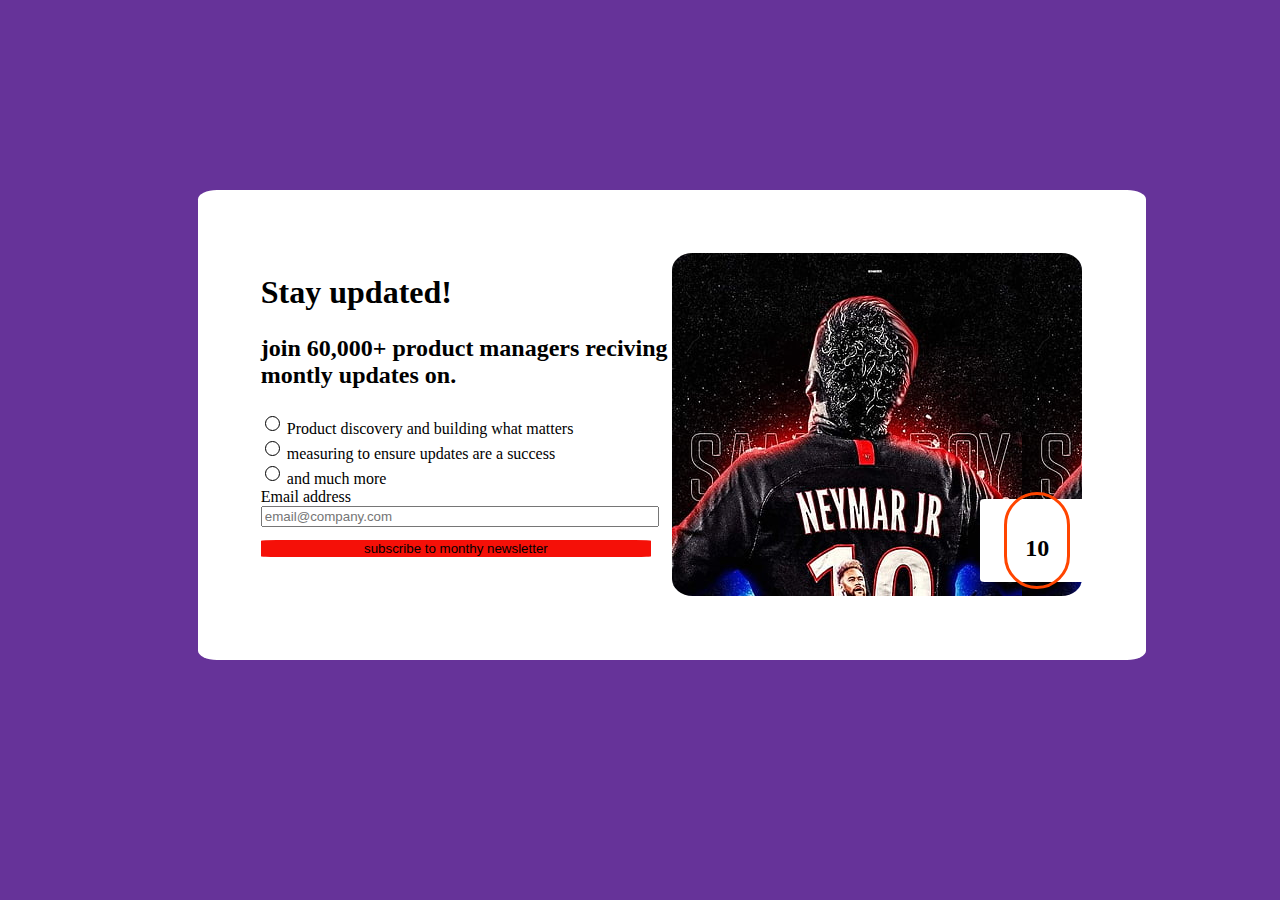
<file: about.html>
<!DOCTYPE html>
<html lang="en">
<head>
    <meta charset="UTF-8">
    <meta name="viewport" content="width=device-width, initial-scale=1.0">
    <title>Document</title>
    <link rel="stylesheet" href="about.css">
    <link href="https://cdn.jsdelivr.net/npm/bootstrap@5.1.3/dist/css/bootstrap.min.css" rel="stylesheet" integrity="sha384-1BmE4kWBq78iYhFldvKuhfTAU6auU8tT94WrHftjDbrCEXSU1oBoqyl2QvZ6jIW3" crossorigin="anonymous">
</head>
<body class="main">
    <div>
       <div class="sub">
        <div class="sub1">
            <h1>Stay updated!</h1>
            <p>join 60,000+ product managers reciving montly updates on.</p>
            <form action="">
                <div>
                <input type="checkbox" name="" id="product">
                <label for="product" class="txar">Product discovery and building what matters</label>
                </div>
                <div>
                <input type="checkbox" id="measure">
                <label class="txar" for="measure">measuring to ensure updates are a success</label>
                </div>
                <div>
                <input type="checkbox" name="" id="more">
                <label for="more">and much more</label>
                </div>
                <div>
                    <label for="mail">Email address</label>
                    <br>
                    <input type="email" class="email" placeholder="email@company.com">
                </div>
                <input type="submit" value="subscribe to monthy newsletter" class="button">

            </form>
        </div>
        <div class="sub2" >
            <div class="sub3">
                <div class="sub4" align="center";>
                    <p>10</p>
                </div>
            </div>
        </div>

       </div>
    </div>
<script src="https://cdn.jsdelivr.net/npm/@popperjs/core@2.10.2/dist/umd/popper.min.js" integrity="sha384-7+zCNj/IqJ95wo16oMtfsKbZ9ccEh31eOz1HGyDuCQ6wgnyJNSYdrPa03rtR1zdB" crossorigin="anonymous"></script>
<script src="https://cdn.jsdelivr.net/npm/bootstrap@5.1.3/dist/js/bootstrap.min.js" integrity="sha384-QJHtvGhmr9XOIpI6YVutG+2QOK9T+ZnN4kzFN1RtK3zEFEIsxhlmWl5/YESvpZ13" crossorigin="anonymous"></script>
</body>
</html>
</file>
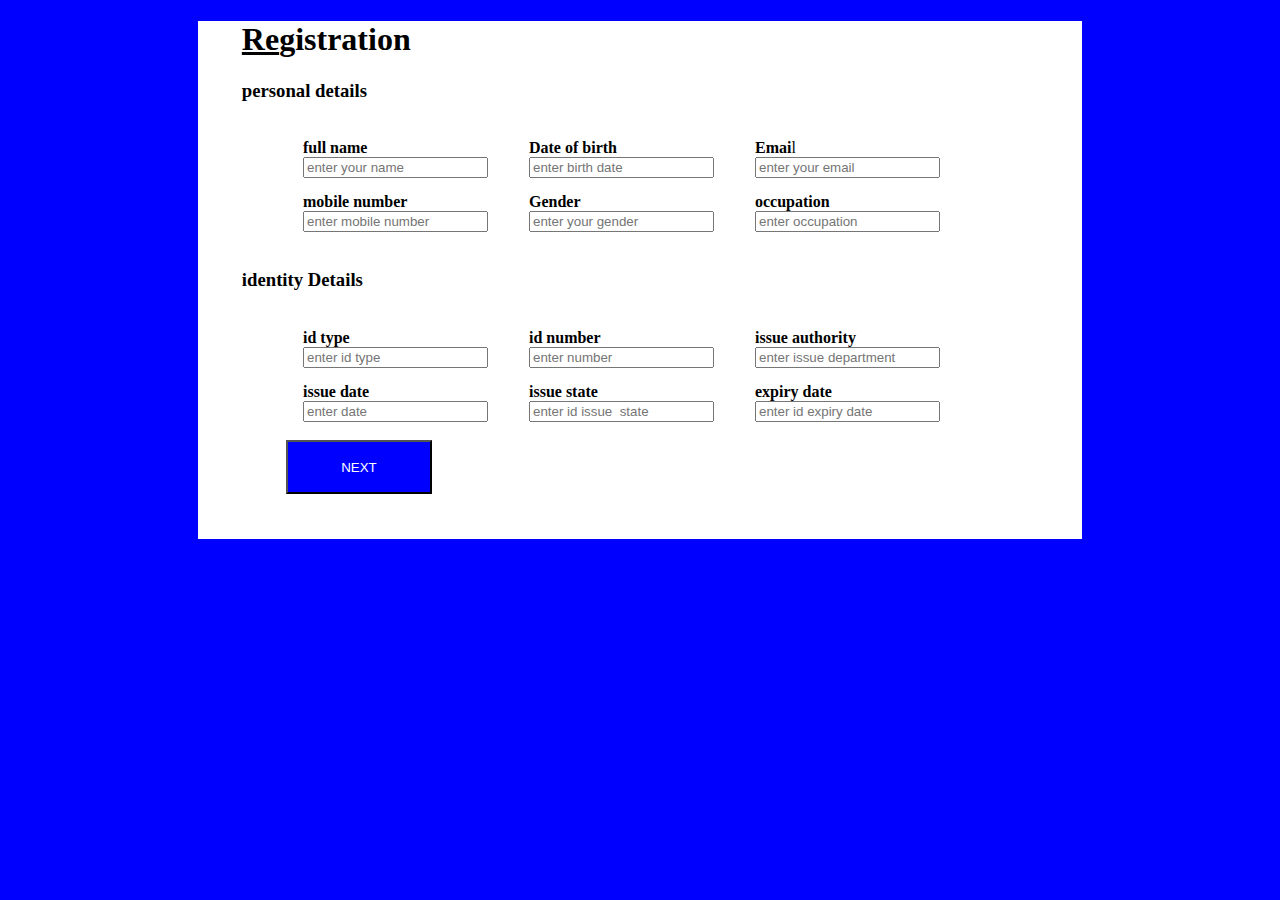
<file: example.html>
<!DOCTYPE html>
<html lang="en">
<head>
    <meta charset="UTF-8">
    <meta name="viewport" content="width=device-width, initial-scale=1.0">
    <title>Document</title>
    <link rel="stylesheet" href="example.css">
</head>
<body class="main" >
    <div class="container">
        <h1><b><span>Re</span>gistration</b></h1>
        <h3>personal details</h3>

        <table align="center">
            <tr>
            <td class="cells"><label for="name"><b>full name</b></label><br>
            <input  type="text" id="name" Placeholder="enter your name"></td>
            <td class="cells">
            <label for="dob"><b>Date of birth</b></label><br>
            <input type="text" id="dob" placeholder="enter birth date">
            </td>
            <td class="cells"><label for="mail"><b>Emai</b>l</label><br>
            <input type="text" id="mail" placeholder="enter your email"></td>
            </tr>
            
            <tr>
                <td class="cells">
                <label for="phone"><b>mobile number</b></label><br>
                <input type="text" id="phone" placeholder="enter mobile number">
                </td>
                <td class="cells">
                <label for="gen"><b>Gender</b></label><br>
                <input type="text" id="gen" placeholder="enter your gender">
                </td>
                <td class="cells">
                <label for="occupation"><b>occupation</b></label><br>
                <input type="text" id="occupation" placeholder="enter occupation">
                </td>
            </tr>
        </table>
        <h3>identity Details</h3>
        <table align="center">
            <tr>
                <td>
                    <label for="type"><b>id type</b></label><br>
                    <input type="text" id="type" placeholder="enter id type">
                </td>
                <td>
                    <label for="number"><b>id number</b></label><br>
                    <input type="text" id="number" placeholder="enter number">
                </td>
                <td>
                    <label for="authority"><b>issue authority</b></label><br>
                    <input type="text" id="authority" placeholder="enter issue department">
                </td>
            </tr>
            <tr>
                <td>
                    <label for="date"><b>issue date</b></label><br>
                    <input type="text" id="date" placeholder="enter date">
                </td>
                <td>
                    <label for="state"><b>issue state</b></label><br>
                    <input type="text" id="state" placeholder="enter id issue  state">
                </td>
                <td>
                    <label for="expdate"><b>expiry date</b></label><br>
                    <input type="text" id="expdate" placeholder="enter id expiry date">
                </td>
            </tr>
        </table>
        <button class="abs">NEXT</button>

    </div>
    
</body>
</html>
</file>
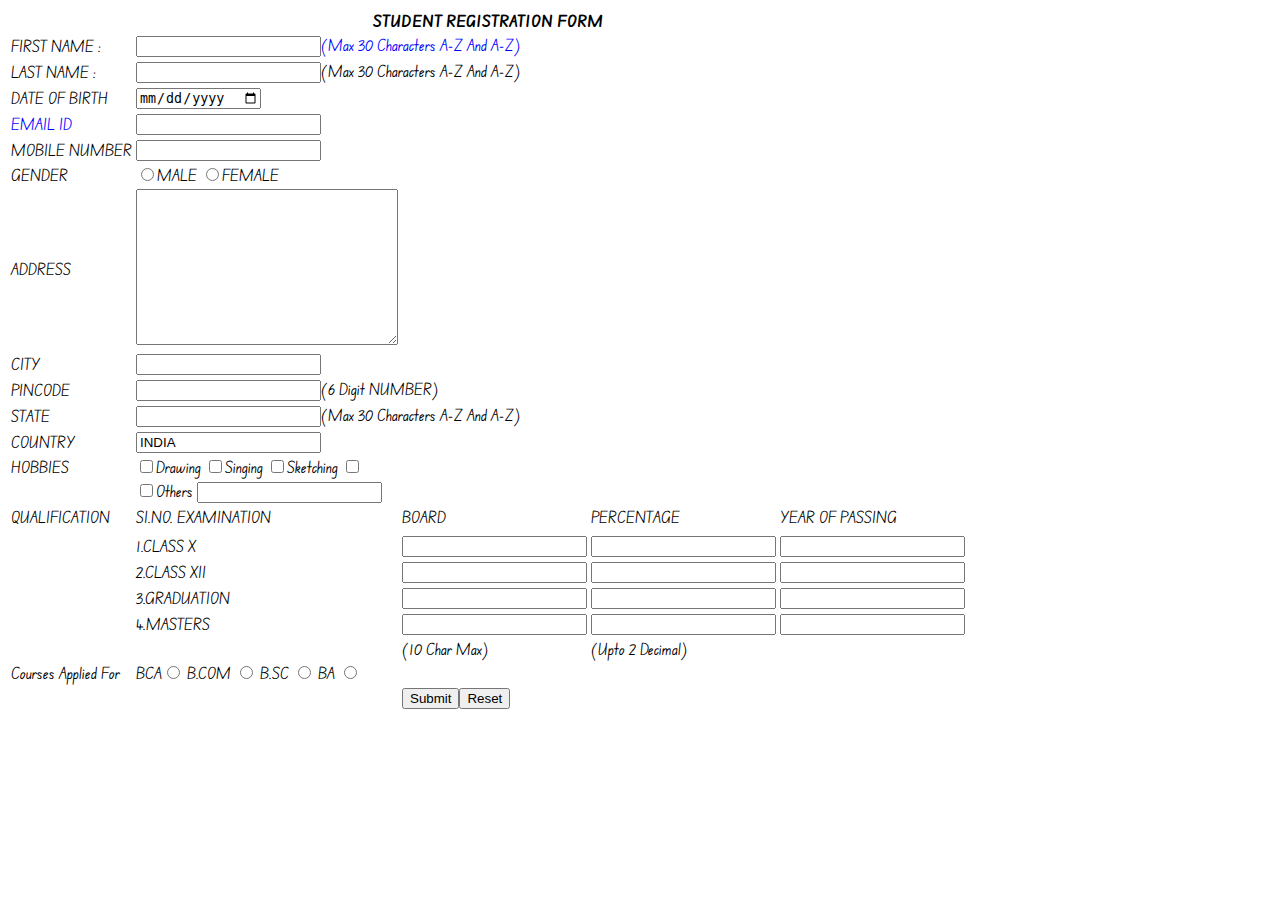
<file: sample.html>
<!DOCTYPE html>
<html lang="en">
<head>
    <meta charset="UTF-8">
    <meta name="viewport" content="width=device-width, initial-scale=1.0">
    <title>Document</title>
    <link rel="stylesheet" href="sample.css">
    <link rel="preconnect" href="https://fonts.googleapis.com">
<link rel="preconnect" href="https://fonts.gstatic.com" crossorigin>
<link href="https://fonts.googleapis.com/css2?family=Edu+NSW+ACT+Foundation:wght@400..700&display=swap" rel="stylesheet">
</head>
<body>
    <form>
    <table>
        
        <tr>
            <th colspan="5">STUDENT REGISTRATION FORM</th>
        </tr>
        <tr>
            <td>
                FIRST NAME :
            </td>
            <td colspan="2" id="hij">
                <input type="text" maxlength="30">(max 30 characters a-z and A-Z)
            </td>
        </tr>
        <tr>
            <td class="abcd">
                LAST NAME :
            </td>
            <td colspan="2">
                <input type="text" maxlength="30">(max 30 characters a-z and A-Z)
            </td>
        </tr>
        <tr>
            <td>DATE OF BIRTH</td>
            <td><input type="date"></td>

        </tr>
        <tr id="hij">
            <td>EMAIL ID</td>
            <td><input type="email"></td>
        </tr>
        <tr>
            <td>MOBILE NUMBER</td>
            <td><input type="tel"></td>
        </tr>
        <tr>
            <td>GENDER</td>
            <td><input type="radio" name="gender">MALE
            <input type="radio" name="gender">FEMALE</td>
        </tr>
        <tr>
            <td>ADDRESS</td>
            <td><textarea name="address" id="" cols="30" rows="10"></textarea></td>
        </tr>
        <tr>
            <td>CITY</td>
            <td><input type="text"></td>
        </tr>
        <tr>
            <td>PINCODE</td>
            <td colspan="2"><input type="text" maxlength="6" minlength="6">(6 digit NUMBER)</td>
        </tr>
        <tr>
            <td>STATE</td>
            <td colspan="2"><input type="text" maxlength="30">(max 30 characters a-z and A-Z)</td>
        </tr>
        <tr>
            <td>COUNTRY</td>
            <td><input type="text" value="INDIA"></td>
        </tr>
        <tr>
            <td>HOBBIES</td>
            <td><input type="checkbox">drawing <input type="checkbox" name="" id="">singing <input type="checkbox">sketching <input type="checkbox"></td>
        </tr>
        <tr>
            <td></td>
            <td><input type="checkbox" name="" id="">others <input type="text"></td>
        </tr>
        <tr>
            <td>QUALIFICATION</td>
            <td>SI.NO. EXAMINATION</td>
            <td>BOARD</td>
            <td>PERCENTAGE</td>
            <td>YEAR OF PASSING</td>
        </tr>
        <tr>
            <td>
                <tr>
                    <td></td>
                    <td>1.CLASS X</td>
                    <td><input type="text"></td>
                    <td><input type="text"></td>
                    <td><input type="text"></td>
                </tr>
                <tr>
                    <td></td>
                    <td>2.CLASS XII</td>
                    <td><input type="text"></td>
                    <td><input type="text"></td>
                    <td><input type="text"></td>
                </tr>
                <tr>
                    <td></td>
                    <td>3.GRADUATION</td>
                    <td><input type="text"></td>
                    <td><input type="text"></td>
                    <td><input type="text"></td>
                </tr>
                <tr>
                    <td></td>
                    <td>4.MASTERS</td>
                    <td><input type="text"></td>
                    <td><input type="text"></td>
                    <td><input type="text"></td>
                </tr>
                <tr>
                    <td></td>
                    <td></td>
                    <td>(10 char max)</td>
                    <td>(upto 2 decimal)</td>
                    <td></td>
                </tr>
            </td>
        </tr>
        <tr>
            <td>courses applied for</td>
            <td>BCA<input type="radio" name="courses">
            B.COM <input type="radio" name="courses">
            B.SC <input type="radio" name="courses">
            BA  <input type="radio" name="courses"></td>
        </tr>
        <tr>
            <td></td>
            <td></td>
            <td><input type="submit"><input type="reset"></td>
        </tr>
    
    </table>
</form>
</body>
</html>
</file>
<file: about.css>
.main{
    background-color: rebeccapurple;
    
}
.sub{
    background-color: #ffffff;
    width: 65%;
    margin: 15%;
    display: grid;
    grid-template-columns: 1fr 1fr;
    padding: 5%;
    border-radius: 2%;
}
.button{
 background-color: rgb(245, 16, 8);  
 margin-top: 3%; 
 border: none;
 box-shadow: grey;
 border-radius: 4%;
 width: 95%;
}
.email{
    width: 95%;
}
.sub2{
    background-image:url(images/desktop-wallpaper-neymar-jr-10-soccer-blue-psg-neymar-jr-football-thumbnail.jpg) ;
    border-radius: 5%;
    height: 100%;
}

.sub3{
    background-color: white;
    width: 28%;
    height: 24%;
    margin-left: 80%;
    margin-top: 60%;
    display: flex;
    align-items: center;
    justify-content: center;
    margin-left: 75%;
    border-radius: 4%;
    margin-right: 10%;
    
}
.sub4{
    border: orangered;
    border-radius: 80px;
    padding: 0px 18px;
    border-style: solid;
    padding-top: 14%;
}
input[type="checkbox"]{
    appearance:none;
    -webkit-appearance: none;
    -moz-appearance: none;
    width: 15px; 
    height: 15px;
    border-radius: 50%;
    border: 1px solid #000;
    outline: none
}
input[type="checkbox"]:checked
{
    background-color: #f34009; 
    color: white;
}
input[type="text"]{
    appearance: none;
    -webkit-appearance: none;
    -moz-appearance: none;
    width: 15px; 
    height: 15px;
    border-radius: 3%;
}
p{
    font-size: x-large;
    font-weight: bold;
}
@media (max-width: 600px) and (min-width:100px)
{  
    .sub{
    display: grid;
    flex-wrap: wrap;
    grid-template-columns: 1fr;
    width: 100%;
    margin: 0%;
    justify-content: center;
    height: 100%;
    }
    .main{
        background-color: white;
    }
    .sub1{
        order:2;
        margin-top: 2%;
    }
    .sub2{
        order:1;
    }
    

}
@media (max-width:1150px) and (min-width:600px) 
{
    .txar{
        margin-left: 5%;
        margin-top: -10%;
    }
}
</file>
<file: example.css>
span{
    text-decoration: underline;
  }
  h1{
    margin-left: 5%;
  }
  h3{
    margin-left: 5%;
  }
  .container{
    width: 70%;
    background-color: white;
    align-items: center;
    margin-left: 15%;
  }
  .main{
    background-color: blue;
  }
 
  .abs{
    background-color: blue;
    color: white;
    padding: 2% 6% 2%;
    margin-left:10%;
    margin-bottom: 5%;
  }
  
table{
  padding: 10px;
  width: 700px;
}
td,th{
    height: 50px;
    width: 30px;
}
</file>
<file: sample.css>
table{
    font-family: "Edu NSW ACT Foundation", cursive;
    font-optical-sizing: auto;
    font-weight:<weight>;
    font-style:normal;
    text-transform:capitalize;
} 
#hij
{
    color: blue;
}
</file>
